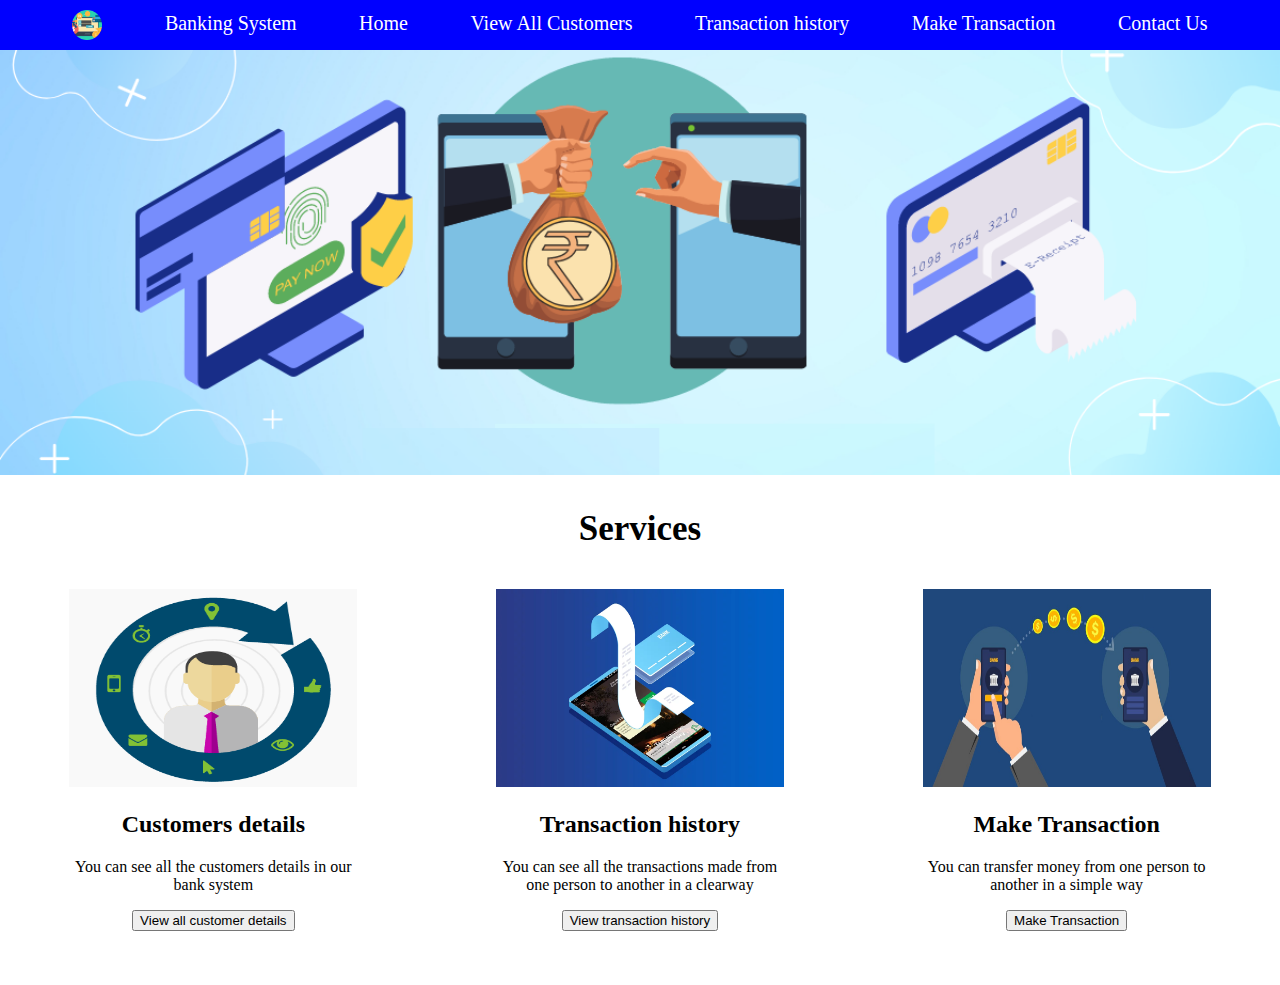
<file: Banking System/index.html>
<!DOCTYPE html>
<html lang="en">

<head>
    <title> Banking System </title>
    <link rel="stylesheet" href="styles.css">
    <link href="https://cdn.jsdelivr.net/npm/bootstrap@5.2.0/dist/css/bootstrap.min.css" rel="stylesheet"
        integrity="sha384-gH2yIJqKdNHPEq0n4Mqa/HGKIhSkIHeL5AyhkYV8i59U5AR6csBvApHHNl/vI1Bx" crossorigin="anonymous">
</head>

<body>
    <div>
        <div>
            <section id="abcd">
                <img id="img1" src="bank_image.png" />
                <a href="#"> <span style="color : white;font-style: bolder;margin-top: 2px;"> Banking System </span></a>
                <a href="#" class="underline"> Home </a>
                <a href="view_all_customers.php" class="underline"> View All Customers </a>
                <a href="transaction_history.php" class="underline"> Transaction history </a>
                <a href="make_transaction.html" class="underline"> Make Transaction </a>
                <a href="contact.html" class="underline"> Contact Us </a>
            </section>

            <section>
                <img id="img2" src="image.png" alt="background image">
            </section>
        </div>

        <section>
            <h1 style="margin-bottom : 40px;margin-top : 30px">Services</h1>
            <div id="hehe">

                <div class="some_card" style="width: 18rem;">
                    <img id="img3" src="all_customers.png" alt="All customers image">
                    <div style="text-align: center">
                        <h2><b> Customers details </b></h2>
                        <p>You can see all the customers details in our bank system</p>
                        <button class="btn btn-outline-primary" onclick="window.open('view_all_customers.php','_self')">View all customer details </button>
                    </div>
                </div>

                <div class="some_card" style="width: 18rem;">
                    <img id="img4" src="transaction_history.png" alt="Transaction history image">
                    <div style="text-align: center">
                        <h2><b> Transaction history </b></h2>
                        <p>You can see all the transactions made from one person to another in a clearway</p>
                        <button class="btn btn-outline-success" onclick="window.open('transaction_history.php','_self')">View transaction history</button>
                    </div>
                </div>

                <div class="some_card" style="width: 18rem;">
                    <img id="img5" src="money_transfer.jpg" alt="Money Tranfer image">
                    <div style="text-align: center">
                        <h2><b> Make Transaction </b></h2>
                        <p>You can transfer money from one person to another in a simple way</p>
                        <button class="btn btn-outline-info" onclick="window.open('make_transaction.html','_self')"> Make Transaction</button>
                    </div>
                </div>

            </div>
        </section>
    </div>
    
</body>

</html>
</file>
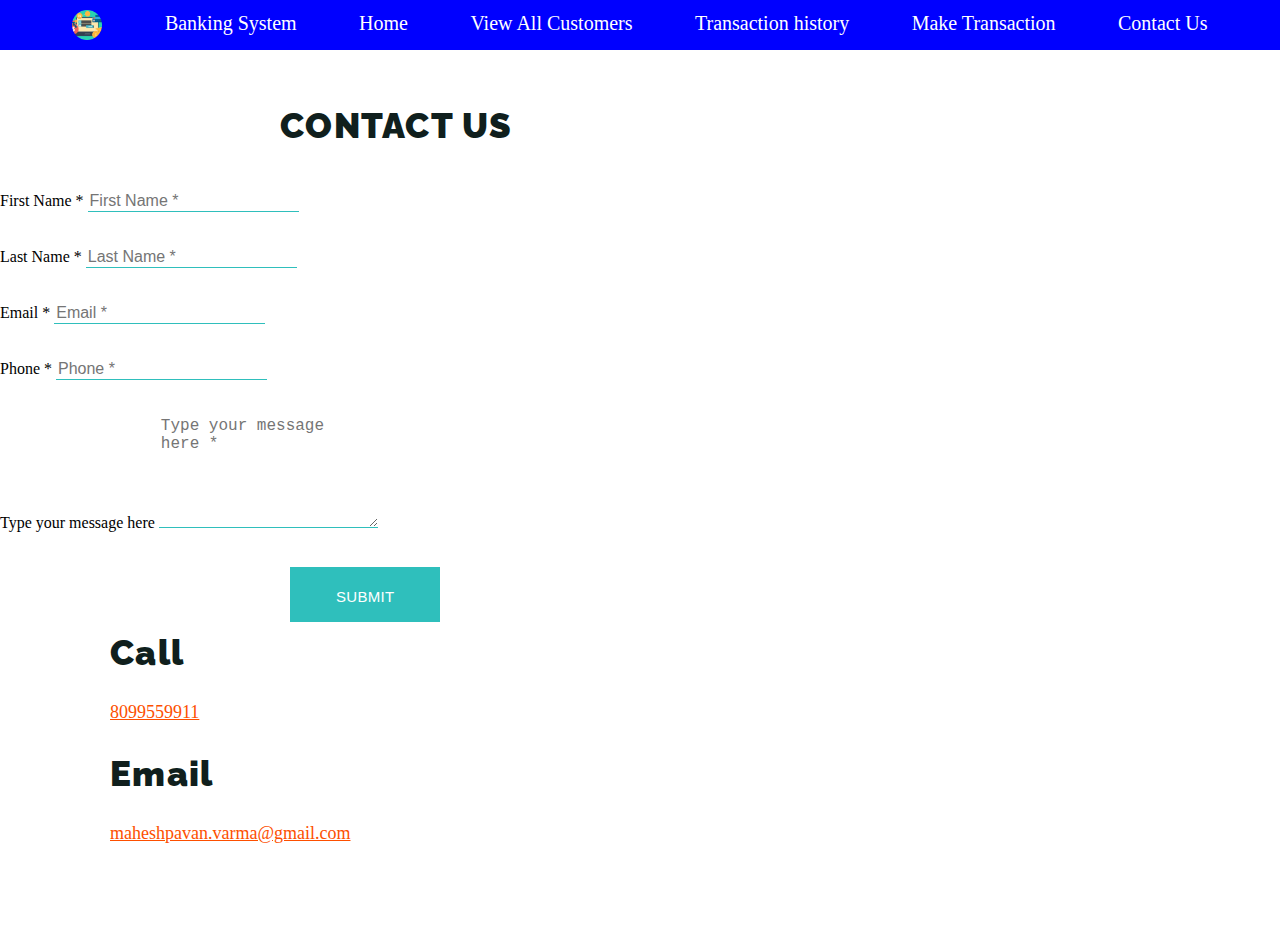
<file: Banking System/contact.html>
<!DOCTYPE html>
<html lang="en">
<head>
    <title>Contact Form</title>
    <!-- <script src="https://ajax.googleapis.com/ajax/libs/jquery/1.12.4/jquery.min.js"></script> -->
    <script src="https://maxcdn.bootstrapcdn.com/bootstrap/3.3.7/js/bootstrap.min.js"></script>
    <link href="https://fonts.googleapis.com/css?family=Raleway" rel="stylesheet">
    <link href="https://cdn.jsdelivr.net/npm/bootstrap@5.2.0-beta1/dist/css/bootstrap.min.css" rel="stylesheet" integrity="sha384-0evHe/X+R7YkIZDRvuzKMRqM+OrBnVFBL6DOitfPri4tjfHxaWutUpFmBp4vmVor" crossorigin="anonymous">
    <link rel="stylesheet" href="https://pro.fontawesome.com/releases/v5.10.0/css/all.css" integrity="sha384-AYmEC3Yw5cVb3ZcuHtOA93w35dYTsvhLPVnYs9eStHfGJvOvKxVfELGroGkvsg+p" crossorigin="anonymous"/>
    <link rel="stylesheet" href="styles.css">
    <link rel="stylesheet" href="contactus.css">
</head>
<body>

    <div id="abcd">
        <img id="img1" src="bank_image.png" />
        <a href="#"> <span style="color : white;font-style: bolder;margin-top: 2px;"> Banking System </span></a>
        <a href="index.html" class="underline"> Home </a>
        <a href="view_all_customers.php" class="underline"> View All Customers </a>
        <a href="transaction_history.php" class="underline"> Transaction history </a>
        <a href="make_transaction.html" class="underline"> Make Transaction </a>
        <a href="#" class="underline"> Contact Us </a>
    </div>
    <div class="container">
        <div class="contact-section">
        <h2 class="ct-section-head" style="margin-left: 280px;margin-top: 10px; ">
           CONTACT US
        </h2>
        <div class="row contact-fields">
        <div class="col-md-8 left-form">
           <form method="post" action="mailto:chandrakiranreddykovvuri@gmail.com">
              <div class="form-group">
                 <label class="sr-only" for="fname">First Name *</label>
                 <input class="required form-control" id="fname" name="fname" placeholder="First Name&nbsp;*" type="text">
              </div>
              <div class="form-group">
                 <label class="sr-only" for="lname">Last Name *</label>
                 <input class="required form-control" id="lname" name="lname" placeholder="Last Name&nbsp;*" type="text">
              </div>
              <div class="form-group">
                 <label class="sr-only" for="contactEmail">Email *</label>
                 <input class="required form-control h5-email" id="contactEmail" name="contactEmail" placeholder="Email&nbsp;*" type="text">
              </div>
              <div class="form-group">
                 <label class="sr-only" for="contactPhone">Phone *</label>
                 <input class="required form-control h5-phone" id="contactPhone" name="contactPhone" placeholder="Phone&nbsp;*" type="text">
              </div>
              <div class="form-group">
                 <label class="sr-only" for="comment">Type your message here</label>
                 <textarea class="required form-control" id="comment" name="comment" placeholder="Type your message here&nbsp;*" rows="6"></textarea>
              </div>
              <button class="btn btn-accent" type="submit">Submit</button>  
           </form>
        </div>
        <div class="col-md-4 contact-info">
        <div class="phone">
           <h2>Call</h2>
           <a href="tel:9704033576"> 8099559911 </a>
        </div>
        <div class="email">
           <h2>Email</h2>
           <a href="mailto:maheshpavan.varma@gmail.com">maheshpavan.varma@gmail.com</a>
        </div>
        </div>
    </div>
    <br><br><br>
</body>
</html>
</file>
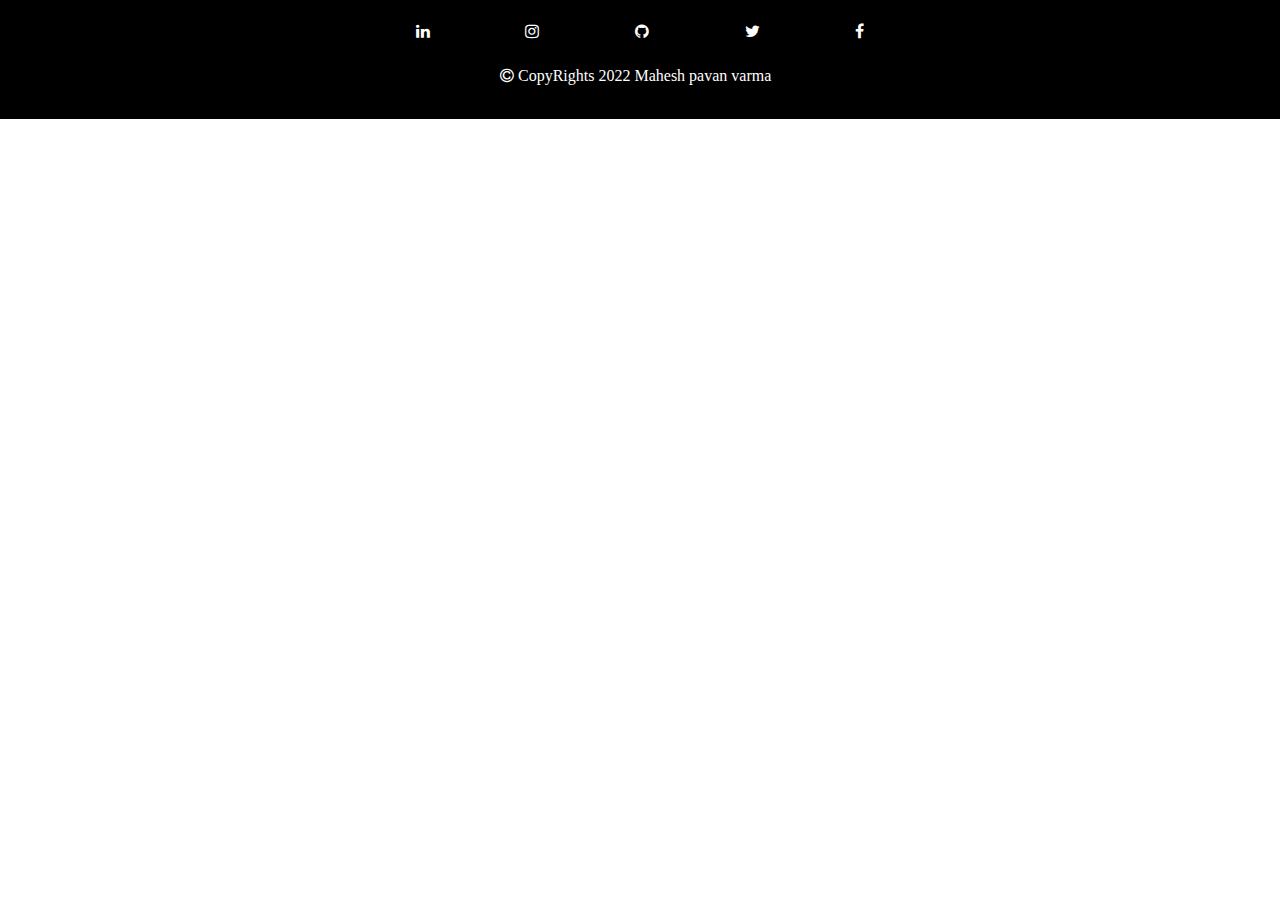
<file: Banking System/footer.html>
<!DOCTYPE html>
<html lang="en">

<head>
    <title>Footer </title>
    <style>
        body {
            margin: 0;
            padding: 0;
            box-sizing: border-box;
        }

        #main {
            background-color: black;
        }

        #outer {
            background-color: black;
            display: flex;
            flex-direction: row;
            justify-content: space-evenly;
        }

        .linkedin:hover {
            color: #0A66C2;
        }

        .facebook:hover {
            color: #4267B2;
        }

        .twitter:hover {
            color: #00acee;
        }

        .instagram:hover {
            color: #e95950
        }

        a {
            text-decoration: none;
            color: white;
        }

        #inner {
            padding: 23px 2px 10px 2px;
            width: 50%;
            height: 30%;
            background-color: black;
            display: flex;
            justify-content: space-evenly;
        }
    </style>
    <link rel="stylesheet" href="https://cdnjs.cloudflare.com/ajax/libs/font-awesome/4.7.0/css/font-awesome.min.css">
</head>

<body>
    <div id="main">
        <div id="outer">
            <div id="inner">
                <a href="https://www.linkedin.com/in/chandra-kiran-reddy-kovvuri-9212a023b"><i
                        class="fa  fa-linkedin linkedin"> </i></a>
                <a href="https://www.instagram.com/kiran_reddy_9911/"><i class="fa fa-instagram instagram"></i></a>
                <a href="https://github.com/Kovvuri-Chandra-Kiran-Reddy"><i class="fa fa-github github"></i></a>
                <a href="https://twitter.com/Chandra93139561"> <i class="fa fa-twitter twitter"></i></a>
                <a href="https://www.facebook.com/chandrakiranreddy.kovvuri/"> <i
                        class="fa fa-solid fa-facebook facebook fa-2xl"></i> </a>
            </div>
        </div>
        <p style="color: white;padding-left: 500px;"><i class="fa fa-copyright"></i> CopyRights 2022 Mahesh pavan varma
        </p>
        <br>
    </div>
</body>

</html>
</file>
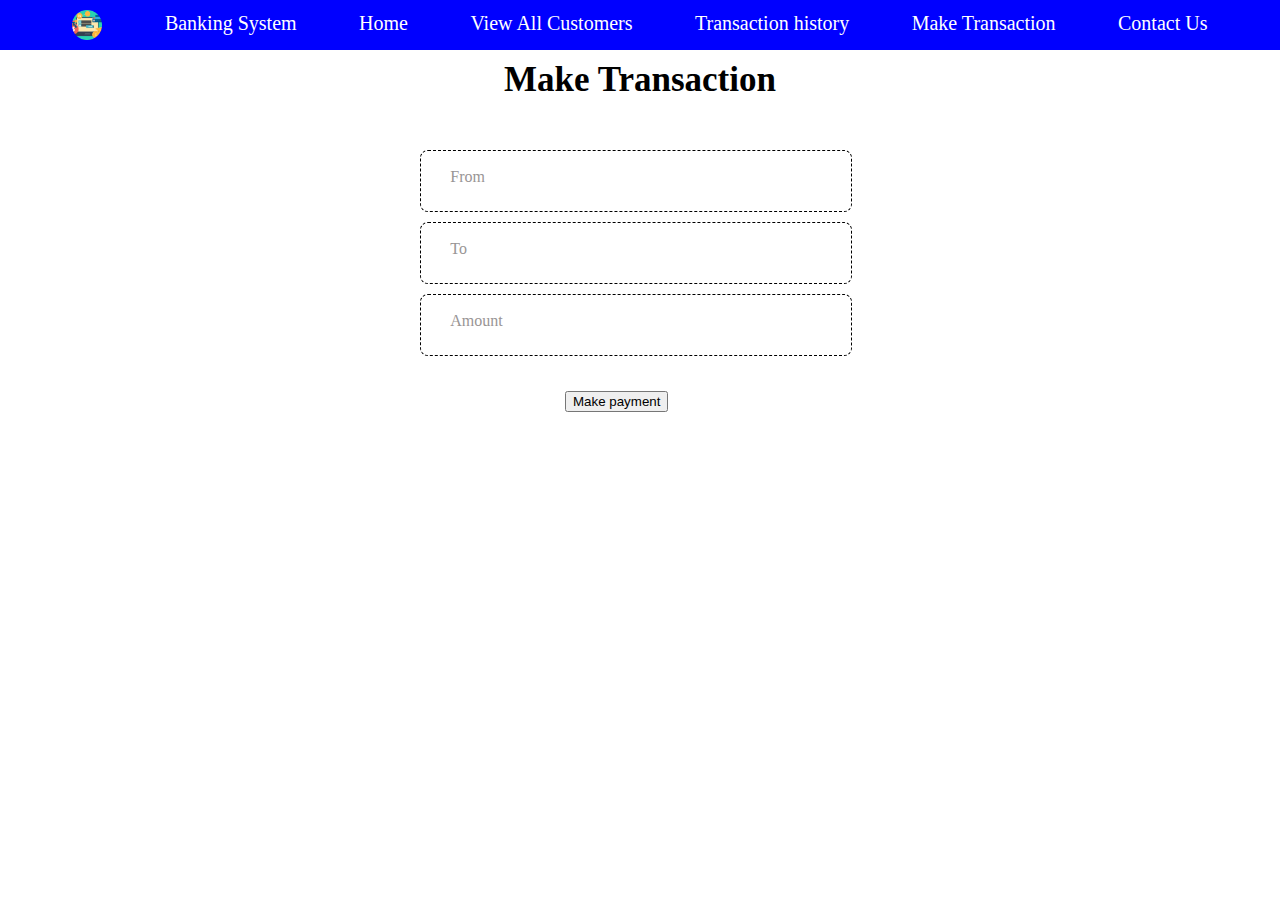
<file: Banking System/make_transaction.html>
<html lang="en">

<head>
    <title>Make Transaction</title>
    <link rel="stylesheet" href="styles.css">
    <link href="https://cdn.jsdelivr.net/npm/bootstrap@5.2.0/dist/css/bootstrap.min.css" rel="stylesheet"
        integrity="sha384-gH2yIJqKdNHPEq0n4Mqa/HGKIhSkIHeL5AyhkYV8i59U5AR6csBvApHHNl/vI1Bx" crossorigin="anonymous">
</head>

<body>

    <div id="abcd">
        <img id="img1" src="bank_image.png" />
        <a href="#"> <span style="color : white;font-style: bolder;margin-top: 2px;"> Banking System </span></a>
        <a href="index.html" class="underline"> Home </a>
        <a href="view_all_customers.php" class="underline"> View All Customers </a>
        <a href="transaction_history.php" class="underline"> Transaction history </a>
        <a href="#" class="underline"> Make Transaction </a>
        <a href="contact.html" class="underline"> Contact Us </a>
    </div>

    <div>
        <form action="test_payment.php" method="POST">
            <div>
                <h1 style="margin-top: 10px;">
                    Make Transaction
                </h1>
                <div id="payment">
                    <div class="from__form__container">
                        <div class="form__container">
                            <input type="text" class="from__input" name="from_name" required placeholder=" " />
                            <label class="from__label">From</label>
                        </div>
                    </div>
                    <div class="from__form__container">
                        <div class="form__container">
                            <input type="text" class="from__input" name="to_name" required placeholder=" " />
                            <label class="from__label">To</label>
                        </div>
                    </div>
                    <div class="from__form__container">
                        <div class="form__container">
                            <input type="number" class="from__input" name="amount_to_transfer" min="0" required
                                placeholder=" " />
                            <label class="from__label">Amount</label>
                        </div>
                    </div>

                    <div>
                        <button id="btn2" class="btn btn-outline-success" name="btn2"> Make payment </button>
                    </div>
                </div>
            </div>
        </form>
        <br>
    </div>
</body>

</html>
</file>
<file: Banking System/styles.css>
@import url('https://fonts.googleapis.com/css2?family=Poppins&display=swap');

body {
    margin: 0;
    padding: 0;
    box-sizing: border-box;
}

#abcd a {
    color: white;
    text-decoration: none;
    margin-top: 2px;
}

#abcd {
    position: sticky;
    top: 0;
    z-index: 0;
    font-size: 20px;
    background-color: blue;
    padding: 10px 10px 10px 10px;
    display: flex;
    justify-content: space-evenly;
}

#img1 {
    height: 30px;
    width: 30px;
}

#img2 {
    height: 100%;
    width: 100%;
}

#img3,
#img4,
#img5 {
    height: 50%;
    width: 100%;
}

#cards {
    margin-left: 50%;
}

h1 {
    display: flex;
    justify-content: space-evenly;
    font-size: 35px;
}

#hehe {
    display: flex;
    justify-content: space-around;
}

.card-title {
    color: purple;
}

.underline {
    position: relative;
}

.underline::before {
    content: '';
    position: absolute;
    bottom: 0;
    right: 0;
    width: 0;
    height: 2px;
    background-color: rgb(239, 232, 232);
    transition: width 0.4s cubic-bezier(0.25, 1, 0.5, 1);
}

@media (hover: hover) and (pointer: fine) {
    .underline:hover::before {

        left: 0;
        right: auto;
        width: 100%;
    }
}

#btn1 {
    color: white;
    background-color: blue;
    cursor: pointer;
    height: 25px;
}

.from__input {
    border: none;
    background: transparent;
    width: 100%;
    height: 100%;
    padding-left: 7px;
}

.from__label {
    color: black;
    position: absolute;
    top: 28%;
    left: 2%;
    color: rgb(153, 149, 149);
    transition: 0.5s;
}

.from__form__container {
    display: flex;
    flex-direction: column;
    justify-content: center;
    align-items: center;
    gap: 15px;
    border: 1px dashed black;
    border-radius: 8px;
    width: 50%;
    margin-bottom: 10px;
}

.form__container {
    background-color: white;
    width: 90%;
    height: 60px;
    position: relative;
}

.from__input:focus+.from__label {
    top: 0.3rem;
    font-size: 10px;
}

.from__input:not(:placeholder-shown).from__input:not(:focus)+.from__label {
    top: 0.2rem;
    font-size: 10px;
}

.from__input:focus-visible {
    outline: none;
}

#payment {
    margin-top: 50px;
    margin-left: 420px;
}

#btn2 {
    position: relative;
    margin-top: 25px;
    margin-left: 145px;
}

#suc {
    width: fit-content;
    margin-left: 130px;
    margin-top: 35px;
    display: none;
}

iframe {
    width: 100%;
}


#div1 {
    width: 50%;
    height: 10%;
    background-color: cyan;
    margin-top: 140px;
}

#profile_div {
    width: 35%;
    height: 350px;
    text-align: center;
    margin-top: 90px;
    margin-left: 80px
}
</file>
<file: Banking System/contactus.css>
.contact-section .form-control {
  border: 1px solid  #2fbfbc;
  border-top: none;
  border-left: none;
  border-right: none;
  -webkit-box-shadow: none;
          box-shadow: none;
}

.contact-fields {
  padding: 40px 0px 0px;
}

.phone {
  padding-top: 50px;
}

.phone,
.email,
.working-hours {
  margin-bottom: 30px;
}

.phone h2,
.email h2,
.working-hours h2 {
  margin-top: 0px;
}

.phone a,
.email a,
.location a {
  color: #fd4f00;
  font-size: 18px;
}

.contact-h2 {
  color: #fd4f00;
  padding-top: 20px;
}

.contact-fields .form-group {
  margin-bottom: 35px;
}

.contact-info {
  margin-top: -40px;
}

.contact-fields .form-group input,
.contact-fields .form-group textarea {
  font-size: 16px;
}

.location a.btn.btn-accent {
  padding: 12px 26px 10px;
  margin-top: 30px;
  font-size: 16px;
}

.location a.btn.btn-accent img {
  margin-right: 20px;
}

.location hr {
  margin-bottom: 10px;
}

.btn {
  font-size: 15px;
  padding: 22px 46px 18px;
  line-height: 1;
  text-transform: uppercase;
  border: none;
  border-radius: 0;
  position: relative;
  letter-spacing: 0.3px;
}

.btn.btn-accent {
    margin-left: 290px;
  background: #2fbfbc;
  color: white;
}

.btn.btn-accent:hover {
  background: green;
}

.ct-newsletter-section .container {
  width: 100%;
  max-width: 1360px;
}

h2 {
  font-family: 'Raleway', sans-serif;
  font-weight: 900;
  color: #101f1d;
  font-size: 35px;
  letter-spacing: 1.25px;
}

.ct-section-head {
  font-family: 'Raleway', sans-serif;
  font-weight: 900;
  color: #101f1d;
  font-size: 35px;
  text-transform: uppercase;
  padding-top: 45px;
  letter-spacing: 1.25px;
  margin-bottom: 5px;
}

.ct-section-header {
  font-family: 'Raleway', sans-serif;
  font-weight: 900;
  color: #101f1d;
  font-size: 35px;
  text-transform: uppercase;
  text-align: center;
  padding-top: 45px;
  letter-spacing: 1.25px;
  margin-bottom: 5px;
}

.ct-newsletter-inline {
  display: table;
  width: 100%;
  color: white;
  margin: 69px 0 138px;
  text-align: center;
}

.ct-newsletter-inline__facebook {
  background-color: #3b5997;
}

.ct-newsletter-inline__facebook, .ct-newsletter-inline__twitter {
  width: 16%;
}

a {
  -webkit-transition: all 250ms cubic-bezier(0.55, 0, 0.1, 1);
  transition: all 250ms cubic-bezier(0.55, 0, 0.1, 1);
}

.ct-newsletter-inline__facebook i, .ct-newsletter-inline__twitter i {
  font-size: 109px;
  padding-top: 25px;
}

.ct-newsletter-inline__facebook span, .ct-newsletter-inline__twitter span {
  font-family: 'Raleway', sans-serif;
  font-size: 13px;
  text-transform: uppercase;
  font-weight: 600;
  letter-spacing: 4px;
  display: block;
  padding-top: 15px;
}

.ct-newsletter-inline__twitter {
  background-color: #2fc2ee;
}

.ct-newsletter-inline__facebook, .ct-newsletter-inline__twitter {
  width: 16%;
}

.ct-newsletter-inline__facebook i, .ct-newsletter-inline__twitter i {
  font-size: 109px;
  padding-top: 25px;
}

.ct-newsletter-inline__facebook span, .ct-newsletter-inline__twitter span {
  font-family: 'Raleway', sans-serif;
  font-size: 13px;
  text-transform: uppercase;
  font-weight: 600;
  letter-spacing: 4px;
  display: block;
  padding-top: 15px;
}

.ct-newsletter-inline__form {
  background-color: #fd4f00;
  padding: 24px;
}

.ct-newsletter-inline__form .ct-newsletter {
  text-align: left;
  width: 100%;
  max-width: 668px;
  margin: 0px auto;
}

.ct-newsletter-inline__form .form-inline {
  display: table;
  width: 100%;
  height: 65px;
}

.ct-newsletter-inline__form .form-inline input {
  width: 50%;
  width: calc(100% - 137px);
  padding: 0 40px;
  font-size: 16px;
  letter-spacing: 0.3px;
  color: #111f1d;
  text-transform: uppercase;
}

.ct-newsletter-inline__form .form-inline input, .ct-newsletter-inline__form .form-inline .btn {
  display: table-cell;
  vertical-align: middle;
  height: 65px;
  border: none;
  margin: 0;
}

.ct-newsletter-inline__form .form-inline .btn {
  width: 137px;
  font-family: 'Oswald', sans-serif;
  font-size: 25px;
  padding-left: 0;
  padding-right: 3px;
  text-align: center;
}

.ct-newsletter-inline__form .form-inline input, .ct-newsletter-inline__form .form-inline .btn {
  display: table-cell;
  vertical-align: middle;
  height: 65px;
  border: none;
  margin: 0;
}

.btn.btn-dark {
  background: #111f1d;
  color: white;
}

.btn {
  font-size: 15px;
  padding: 22px 46px 18px;
  line-height: 1;
  text-transform: uppercase;
  border: none;
  border-radius: 0;
  position: relative;
  letter-spacing: 0.3px;
}

@media screen and (min-width: 980px) {
  .contact-info {
    padding-left: 110px;
  }
}

#footer2 {
  text-align: center;
  padding: 5%;
  background-color: black;
  color: white;
}
</file>
